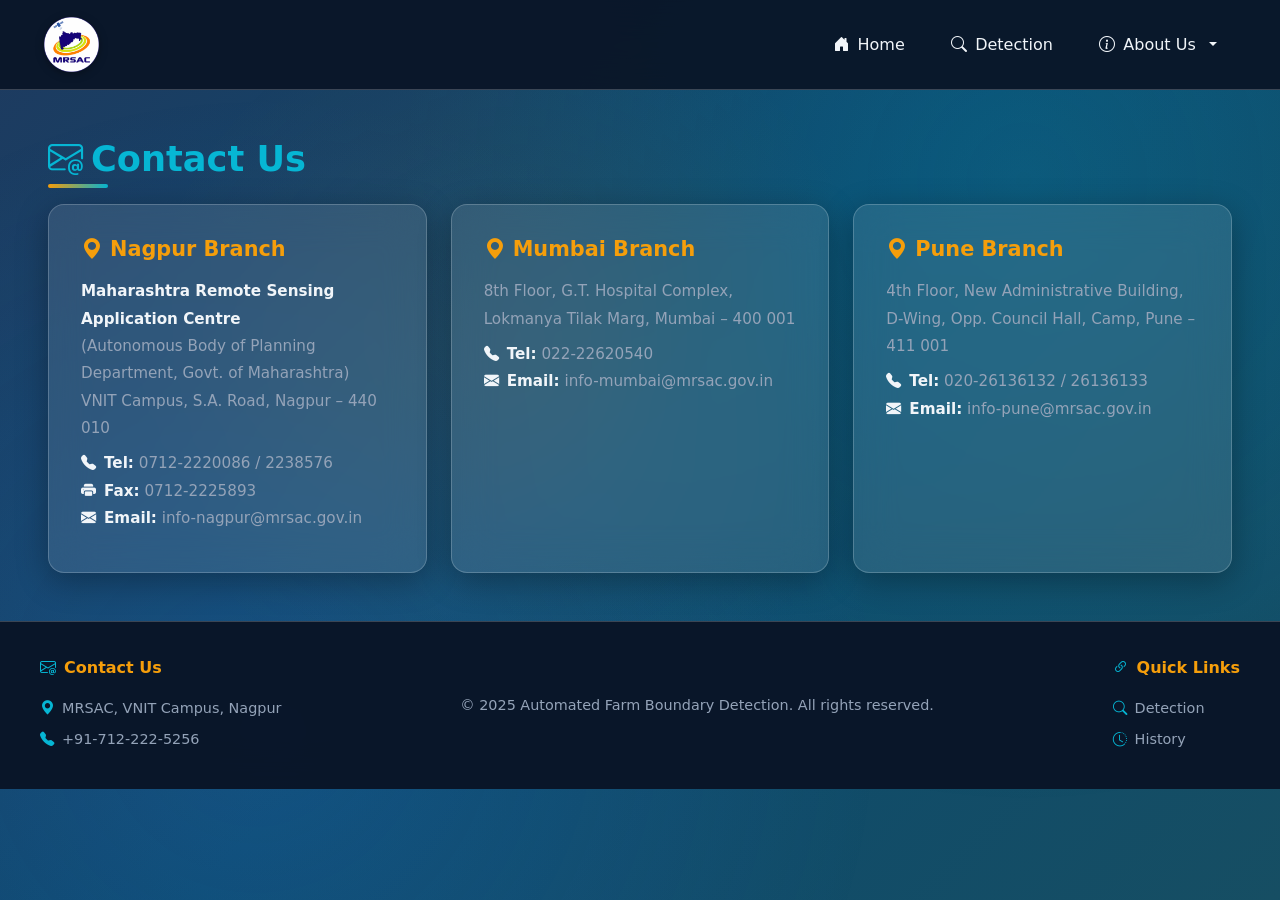
<file: app/frontend/contact.html>
<!DOCTYPE html>
<html lang="en">

<head>
  <meta charset="UTF-8" />
  <meta name="viewport" content="width=device-width, initial-scale=1.0" />
  <title>Contact Us - Automated Farm Boundary Detection</title>
  <link href="https://cdn.jsdelivr.net/npm/bootstrap@5.3.0-alpha1/dist/css/bootstrap.min.css" rel="stylesheet" />
  <link rel="stylesheet" href="https://cdn.jsdelivr.net/npm/bootstrap-icons@1.11.0/font/bootstrap-icons.css" />
  <link rel="stylesheet" href="css/styles.css" />
</head>

<body class="light-bg">
  <header>
    <nav class="navbar navbar-expand-lg">
      <div class="container-fluid">
        <a class="navbar-brand" href="index.html">
          <img src="Image/MRSAC_Logo.png" alt="MRSAC Logo" />
        </a>
        <button class="navbar-toggler" type="button" data-bs-toggle="collapse" data-bs-target="#navbarNav">
          <span class="navbar-toggler-icon"></span>
        </button>
        <div class="collapse navbar-collapse" id="navbarNav">
          <ul class="navbar-nav">
            <li class="nav-item">
              <a class="nav-link" href="index.html"><i class="bi bi-house-door-fill me-2"></i>Home</a>
            </li>
            <li class="nav-item">
              <a class="nav-link" href="home.html"><i class="bi bi-search me-2"></i>Detection</a>
            </li>
            <li class="nav-item dropdown">
              <a class="nav-link dropdown-toggle" href="#" id="aboutDropdown" role="button" data-bs-toggle="dropdown"
                aria-expanded="false">
                <i class="bi bi-info-circle me-2"></i>About Us
              </a>
              <ul class="dropdown-menu" aria-labelledby="aboutDropdown">
                <li>
                  <a class="dropdown-item" href="history.html"><i class="bi bi-clock-history me-2"></i>History</a>
                </li>
                <li>
                  <a class="dropdown-item" href="vision.html"><i class="bi bi-eye me-2"></i>Vision & Mission</a>
                </li>
                <li>
                  <a class="dropdown-item active" href="contact.html"><i class="bi bi-envelope me-2"></i>Contact Us</a>
                </li>
              </ul>
            </li>
          </ul>
        </div>
      </div>
    </nav>
  </header>

  <main class="content">
    <h2 class="text-center mb-4"><i class="bi bi-envelope-at me-2"></i>Contact Us</h2>
    <section class="row g-4">
      <div class="col-md-4">
        <div class="contact-box">
          <h3><i class="bi bi-geo-alt-fill me-2"></i>Nagpur Branch</h3>
          <p>
            <strong>Maharashtra Remote Sensing Application Centre</strong><br />
            (Autonomous Body of Planning Department, Govt. of Maharashtra)<br />
            VNIT Campus, S.A. Road, Nagpur – 440 010
          </p>
          <p>
            <strong><i class="bi bi-telephone-fill me-2"></i>Tel:</strong> 0712-2220086 / 2238576<br />
            <strong><i class="bi bi-printer-fill me-2"></i>Fax:</strong> 0712-2225893<br />
            <strong><i class="bi bi-envelope-fill me-2"></i>Email:</strong> info-nagpur@mrsac.gov.in
          </p>
        </div>
      </div>
      <div class="col-md-4">
        <div class="contact-box">
          <h3><i class="bi bi-geo-alt-fill me-2"></i>Mumbai Branch</h3>
          <p>
            8th Floor, G.T. Hospital Complex,<br />
            Lokmanya Tilak Marg, Mumbai – 400 001
          </p>
          <p>
            <strong><i class="bi bi-telephone-fill me-2"></i>Tel:</strong> 022-22620540<br />
            <strong><i class="bi bi-envelope-fill me-2"></i>Email:</strong> info-mumbai@mrsac.gov.in
          </p>
        </div>
      </div>
      <div class="col-md-4">
        <div class="contact-box">
          <h3><i class="bi bi-geo-alt-fill me-2"></i>Pune Branch</h3>
          <p>
            4th Floor, New Administrative Building,<br />
            D-Wing, Opp. Council Hall, Camp, Pune – 411 001
          </p>
          <p>
            <strong><i class="bi bi-telephone-fill me-2"></i>Tel:</strong> 020-26136132 / 26136133<br />
            <strong><i class="bi bi-envelope-fill me-2"></i>Email:</strong> info-pune@mrsac.gov.in
          </p>
        </div>
      </div>
    </section>
  </main>

  <footer>
    <div class="footer-content">
      <div class="footer-item">
        <h6><i class="bi bi-envelope-at me-2"></i>Contact Us</h6>
        <p><i class="bi bi-geo-alt-fill me-2"></i>MRSAC, VNIT Campus, Nagpur</p>
        <p><i class="bi bi-telephone-fill me-2"></i>+91-712-222-5256</p>
      </div>
      <div class="footer-item">
        <p>&copy; 2025 Automated Farm Boundary Detection. All rights reserved.</p>
      </div>
      <div class="footer-item">
        <h6><i class="bi bi-link-45deg me-2"></i>Quick Links</h6>
        <p><a href="home.html" class="text-decoration-none" style="color: var(--text-muted);"><i class="bi bi-search me-2"></i>Detection</a></p>
        <p><a href="history.html" class="text-decoration-none" style="color: var(--text-muted);"><i class="bi bi-clock-history me-2"></i>History</a></p>
      </div>
    </div>
  </footer>

  <script src="https://cdn.jsdelivr.net/npm/bootstrap@5.3.0-alpha1/dist/js/bootstrap.bundle.min.js"></script>
</body>

</html>
</file>
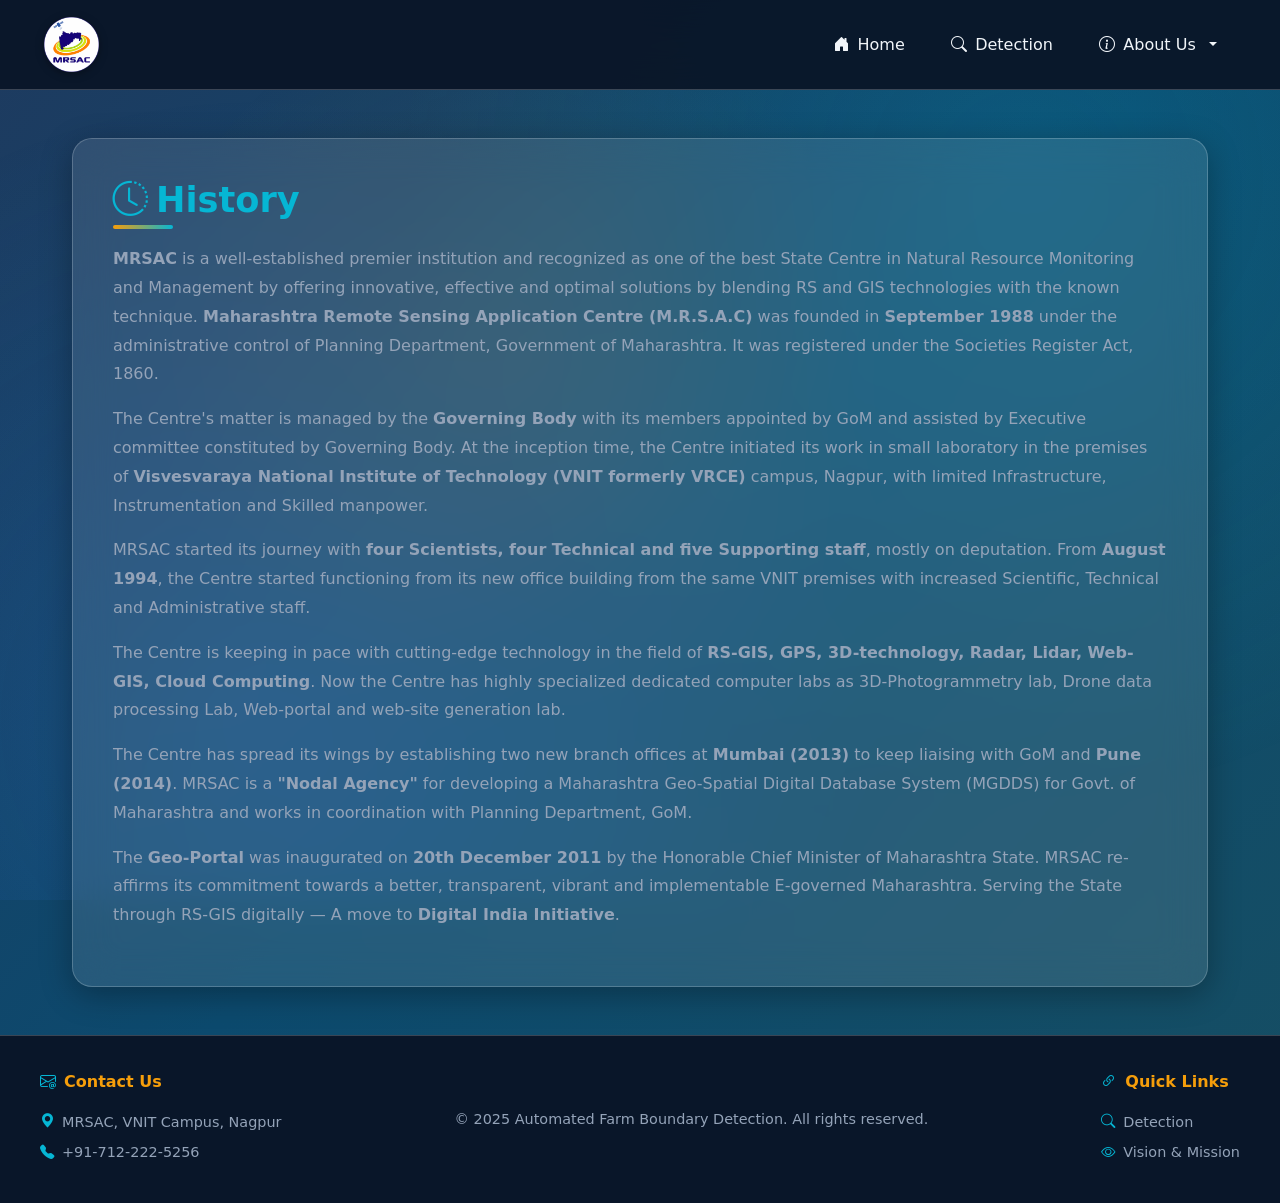
<file: app/frontend/history.html>
<!DOCTYPE html>
<html lang="en">

<head>
  <meta charset="UTF-8" />
  <meta name="viewport" content="width=device-width, initial-scale=1.0" />
  <title>History - Automated Farm Boundary Detection</title>
  <link href="https://cdn.jsdelivr.net/npm/bootstrap@5.3.0-alpha1/dist/css/bootstrap.min.css" rel="stylesheet" />
  <link rel="stylesheet" href="https://cdn.jsdelivr.net/npm/bootstrap-icons@1.11.0/font/bootstrap-icons.css" />
  <link rel="stylesheet" href="css/styles.css" />
</head>

<body class="light-bg">
  <header>
    <nav class="navbar navbar-expand-lg">
      <div class="container-fluid">
        <a class="navbar-brand" href="index.html">
          <img src="Image/MRSAC_Logo.png" alt="MRSAC Logo" />
        </a>
        <button class="navbar-toggler" type="button" data-bs-toggle="collapse" data-bs-target="#navbarNav">
          <span class="navbar-toggler-icon"></span>
        </button>
        <div class="collapse navbar-collapse" id="navbarNav">
          <ul class="navbar-nav">
            <li class="nav-item">
              <a class="nav-link" href="index.html"><i class="bi bi-house-door-fill me-2"></i>Home</a>
            </li>
            <li class="nav-item">
              <a class="nav-link" href="home.html"><i class="bi bi-search me-2"></i>Detection</a>
            </li>
            <li class="nav-item dropdown">
              <a class="nav-link dropdown-toggle" href="#" id="aboutDropdown" role="button" data-bs-toggle="dropdown"
                aria-expanded="false">
                <i class="bi bi-info-circle me-2"></i>About Us
              </a>
              <ul class="dropdown-menu" aria-labelledby="aboutDropdown">
                <li>
                  <a class="dropdown-item active" href="history.html"><i class="bi bi-clock-history me-2"></i>History</a>
                </li>
                <li>
                  <a class="dropdown-item" href="vision.html"><i class="bi bi-eye me-2"></i>Vision & Mission</a>
                </li>
                <li>
                  <a class="dropdown-item" href="contact.html"><i class="bi bi-envelope me-2"></i>Contact Us</a>
                </li>
              </ul>
            </li>
          </ul>
        </div>
      </div>
    </nav>
  </header>

  <main class="container content">
    <article>
      <h2><i class="bi bi-clock-history me-2"></i>History</h2>
      <p class="para">
        <strong>MRSAC</strong> is a well-established premier institution and recognized as one of
        the best State Centre in Natural Resource Monitoring and Management by
        offering innovative, effective and optimal solutions by blending RS and
        GIS technologies with the known technique. <strong>Maharashtra Remote Sensing
        Application Centre (M.R.S.A.C)</strong> was founded in <strong>September 1988</strong> under the
        administrative control of Planning Department, Government of
        Maharashtra. It was registered under the Societies Register Act, 1860.
      </p>
      <p class="para">
        The Centre's matter is managed by the <strong>Governing Body</strong> with its members
        appointed by GoM and assisted by Executive committee constituted by
        Governing Body. At the inception time, the Centre initiated its work in
        small laboratory in the premises of <strong>Visvesvaraya National Institute of
        Technology (VNIT formerly VRCE)</strong> campus, Nagpur, with limited
        Infrastructure, Instrumentation and Skilled manpower.
      </p>
      <p class="para">
        MRSAC started its journey with <strong>four Scientists, four Technical and five
        Supporting staff</strong>, mostly on deputation. From <strong>August 1994</strong>, the Centre
        started functioning from its new office building from the same VNIT
        premises with increased Scientific, Technical and Administrative staff.
      </p>
      <p class="para">
        The Centre is keeping in pace with cutting-edge technology in the field
        of <strong>RS-GIS, GPS, 3D-technology, Radar, Lidar, Web-GIS, Cloud Computing</strong>.
        Now the Centre has highly specialized dedicated computer labs as
        3D-Photogrammetry lab, Drone data processing Lab, Web-portal and web-site
        generation lab.
      </p>
      <p class="para">
        The Centre has spread its wings by establishing two new branch offices at
        <strong>Mumbai (2013)</strong> to keep liaising with GoM and <strong>Pune (2014)</strong>. MRSAC is a
        <strong>"Nodal Agency"</strong> for developing a Maharashtra Geo-Spatial Digital Database
        System (MGDDS) for Govt. of Maharashtra and works in coordination with
        Planning Department, GoM.
      </p>
      <p class="para">
        The <strong>Geo-Portal</strong> was inaugurated on <strong>20th December 2011</strong> by the Honorable
        Chief Minister of Maharashtra State. MRSAC re-affirms its commitment
        towards a better, transparent, vibrant and implementable E-governed
        Maharashtra. Serving the State through RS-GIS digitally — A move to
        <strong>Digital India Initiative</strong>.
      </p>
    </article>
  </main>

  <footer>
    <div class="footer-content">
      <div class="footer-item">
        <h6><i class="bi bi-envelope-at me-2"></i>Contact Us</h6>
        <p><i class="bi bi-geo-alt-fill me-2"></i>MRSAC, VNIT Campus, Nagpur</p>
        <p><i class="bi bi-telephone-fill me-2"></i>+91-712-222-5256</p>
      </div>
      <div class="footer-item">
        <p>&copy; 2025 Automated Farm Boundary Detection. All rights reserved.</p>
      </div>
      <div class="footer-item">
        <h6><i class="bi bi-link-45deg me-2"></i>Quick Links</h6>
        <p><a href="home.html" class="text-decoration-none" style="color: var(--text-muted);"><i class="bi bi-search me-2"></i>Detection</a></p>
        <p><a href="vision.html" class="text-decoration-none" style="color: var(--text-muted);"><i class="bi bi-eye me-2"></i>Vision & Mission</a></p>
      </div>
    </div>
  </footer>

  <script src="https://cdn.jsdelivr.net/npm/bootstrap@5.3.0-alpha1/dist/js/bootstrap.bundle.min.js"></script>
</body>

</html>
</file>
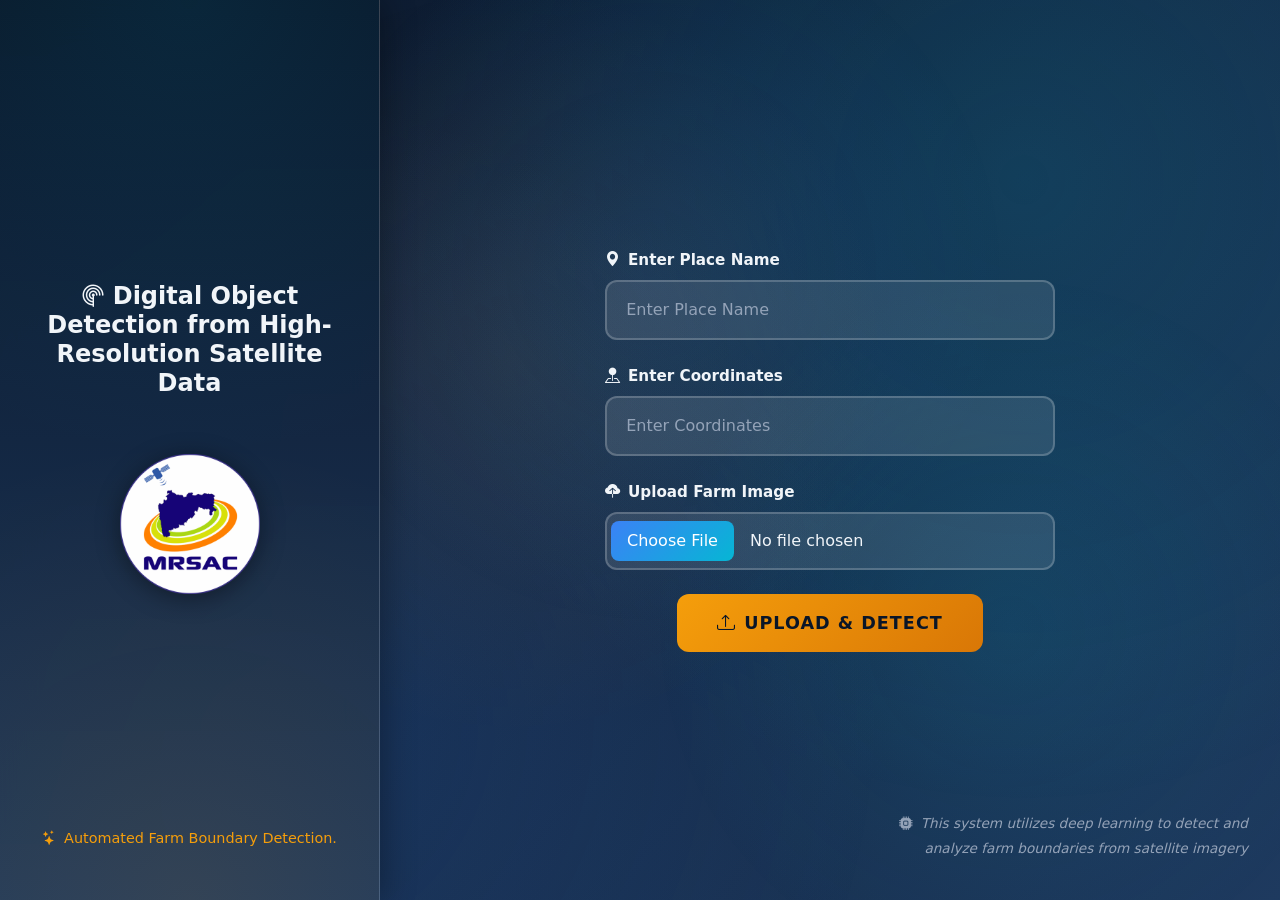
<file: app/frontend/home.html>
<!DOCTYPE html>
<html lang="en">

<head>
  <meta charset="UTF-8" />
  <meta name="viewport" content="width=device-width, initial-scale=1.0" />
  <title>Detection - Automated Farm Boundary</title>
  <link href="https://cdn.jsdelivr.net/npm/bootstrap@5.3.0-alpha1/dist/css/bootstrap.min.css" rel="stylesheet" />
  <link rel="stylesheet" href="https://cdn.jsdelivr.net/npm/bootstrap-icons@1.11.0/font/bootstrap-icons.css" />
  <link rel="stylesheet" href="css/styles.css" />
</head>

<body class="detection-page">
  <aside class="sidebar">
    <h2><i class="bi bi-radar me-2"></i>Digital Object Detection from High-Resolution Satellite Data</h2>
    <img src="Image/MRSAC_Logo.png" alt="MRSAC Logo" />
    <p class="description"><i class="bi bi-stars me-2"></i>Automated Farm Boundary Detection.</p>
  </aside>

  <main class="content">
    <div class="form-group">
      <label for="placeName"><i class="bi bi-geo-alt-fill me-2"></i>Enter Place Name</label>
      <input type="text" class="form-control" id="placeName" placeholder="Enter Place Name" />
    </div>
    <div class="form-group">
      <label for="coordinates"><i class="bi bi-pin-map-fill me-2"></i>Enter Coordinates</label>
      <input type="text" class="form-control" id="coordinates" placeholder="Enter Coordinates" />
    </div>
    <div class="form-group">
      <label for="imageUpload"><i class="bi bi-cloud-upload-fill me-2"></i>Upload Farm Image</label>
      <input type="file" class="form-control" id="imageUpload" accept="image/*" />
    </div>
    <button class="btn btn-upload" onclick="uploadImage()">
      <i class="bi bi-upload me-2"></i>Upload & Detect
    </button>
    <p class="watermark-text">
      <i class="bi bi-cpu-fill me-2"></i>This system utilizes deep learning to detect and analyze farm boundaries
      from satellite imagery
    </p>
  </main>

  <script src="./script.js"></script>
  <script src="https://cdn.jsdelivr.net/npm/bootstrap@5.3.0-alpha1/dist/js/bootstrap.bundle.min.js"></script>
</body>

</html>
</file>
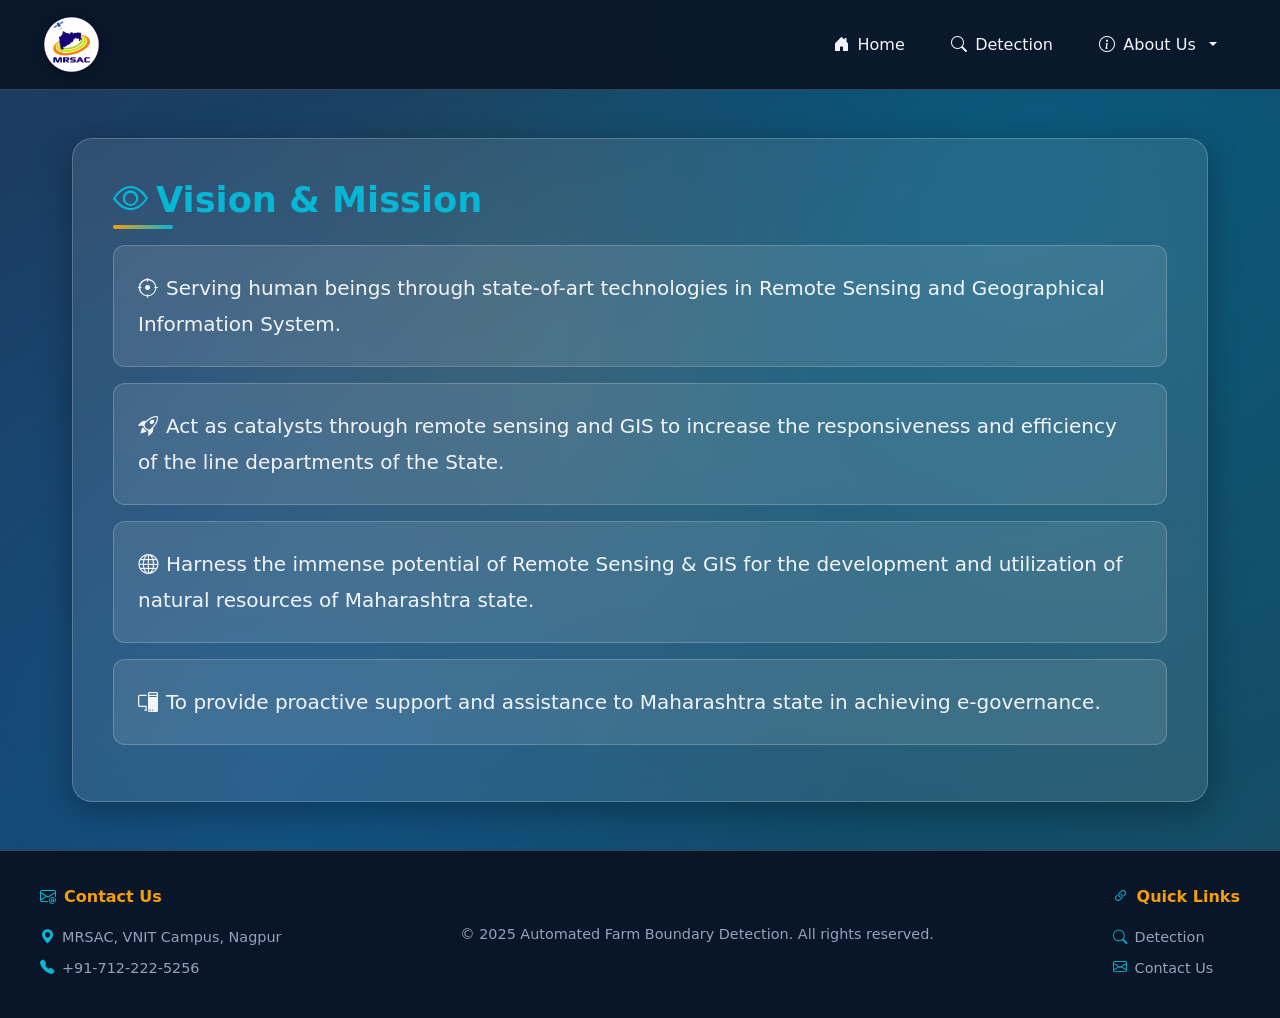
<file: app/frontend/vision.html>
<!DOCTYPE html>
<html lang="en">

<head>
  <meta charset="UTF-8" />
  <meta name="viewport" content="width=device-width, initial-scale=1.0" />
  <title>Vision & Mission - Automated Farm Boundary Detection</title>
  <link href="https://cdn.jsdelivr.net/npm/bootstrap@5.3.0-alpha1/dist/css/bootstrap.min.css" rel="stylesheet" />
  <link rel="stylesheet" href="https://cdn.jsdelivr.net/npm/bootstrap-icons@1.11.0/font/bootstrap-icons.css" />
  <link rel="stylesheet" href="css/styles.css" />
</head>

<body class="light-bg">
  <header>
    <nav class="navbar navbar-expand-lg">
      <div class="container-fluid">
        <a class="navbar-brand" href="index.html">
          <img src="Image/MRSAC_Logo.png" alt="MRSAC Logo" />
        </a>
        <button class="navbar-toggler" type="button" data-bs-toggle="collapse" data-bs-target="#navbarNav">
          <span class="navbar-toggler-icon"></span>
        </button>
        <div class="collapse navbar-collapse" id="navbarNav">
          <ul class="navbar-nav">
            <li class="nav-item">
              <a class="nav-link" href="index.html"><i class="bi bi-house-door-fill me-2"></i>Home</a>
            </li>
            <li class="nav-item">
              <a class="nav-link" href="home.html"><i class="bi bi-search me-2"></i>Detection</a>
            </li>
            <li class="nav-item dropdown">
              <a class="nav-link dropdown-toggle" href="#" id="aboutDropdown" role="button" data-bs-toggle="dropdown"
                aria-expanded="false">
                <i class="bi bi-info-circle me-2"></i>About Us
              </a>
              <ul class="dropdown-menu" aria-labelledby="aboutDropdown">
                <li>
                  <a class="dropdown-item" href="history.html"><i class="bi bi-clock-history me-2"></i>History</a>
                </li>
                <li>
                  <a class="dropdown-item active" href="vision.html"><i class="bi bi-eye me-2"></i>Vision & Mission</a>
                </li>
                <li>
                  <a class="dropdown-item" href="contact.html"><i class="bi bi-envelope me-2"></i>Contact Us</a>
                </li>
              </ul>
            </li>
          </ul>
        </div>
      </div>
    </nav>
  </header>

  <main class="container content">
    <article>
      <h2><i class="bi bi-eye me-2"></i>Vision & Mission</h2>
      <ul class="list-unstyled">
        <li class="mb-3">
          <h5><i class="bi bi-crosshair me-2"></i>Serving human beings through state-of-art technologies in Remote
            Sensing and Geographical Information System.</h5>
        </li>
        <li class="mb-3">
          <h5><i class="bi bi-rocket-takeoff me-2"></i>Act as catalysts through remote sensing and GIS to increase the
            responsiveness and efficiency of the line departments of the State.</h5>
        </li>
        <li class="mb-3">
          <h5><i class="bi bi-globe me-2"></i>Harness the immense potential of Remote Sensing & GIS for the
            development and utilization of natural resources of Maharashtra
            state.</h5>
        </li>
        <li class="mb-3">
          <h5><i class="bi bi-pc-display me-2"></i>To provide proactive support and assistance to Maharashtra state in
            achieving e-governance.</h5>
        </li>
      </ul>
    </article>
  </main>

  <footer>
    <div class="footer-content">
      <div class="footer-item">
        <h6><i class="bi bi-envelope-at me-2"></i>Contact Us</h6>
        <p><i class="bi bi-geo-alt-fill me-2"></i>MRSAC, VNIT Campus, Nagpur</p>
        <p><i class="bi bi-telephone-fill me-2"></i>+91-712-222-5256</p>
      </div>
      <div class="footer-item">
        <p>&copy; 2025 Automated Farm Boundary Detection. All rights reserved.</p>
      </div>
      <div class="footer-item">
        <h6><i class="bi bi-link-45deg me-2"></i>Quick Links</h6>
        <p><a href="home.html" class="text-decoration-none" style="color: var(--text-muted);"><i class="bi bi-search me-2"></i>Detection</a></p>
        <p><a href="contact.html" class="text-decoration-none" style="color: var(--text-muted);"><i class="bi bi-envelope me-2"></i>Contact Us</a></p>
      </div>
    </div>
  </footer>

  <script src="https://cdn.jsdelivr.net/npm/bootstrap@5.3.0-alpha1/dist/js/bootstrap.bundle.min.js"></script>
</body>

</html>
</file>
<file: app/frontend/css/styles.css>
/* ============================================
   MRSAC Farm Boundary Detection - Modern Theme
   ============================================ */

/* ========== CSS Variables ========== */
:root {
  --primary-dark: #0a1628;
  --primary-blue: #1e3a5f;
  --accent-blue: #3b82f6;
  --accent-cyan: #06b6d4;
  --accent-gold: #f59e0b;
  --accent-green: #10b981;
  --text-light: #f1f5f9;
  --text-muted: #94a3b8;
  --glass-bg: rgba(255, 255, 255, 0.1);
  --glass-border: rgba(255, 255, 255, 0.2);
  --card-shadow: 0 8px 32px rgba(0, 0, 0, 0.3);
  --transition: all 0.3s cubic-bezier(0.4, 0, 0.2, 1);
}

/* ========== Base Styles ========== */
* {
  margin: 0;
  padding: 0;
  box-sizing: border-box;
}

html {
  scroll-behavior: smooth;
}

body {
  font-family: 'Segoe UI', system-ui, -apple-system, sans-serif;
  background: linear-gradient(135deg, var(--primary-dark) 0%, var(--primary-blue) 50%, #0c4a6e 100%);
  color: var(--text-light);
  min-height: 100vh;
  line-height: 1.6;
}

body.light-bg {
  background: linear-gradient(135deg, #1e3a5f 0%, #0c4a6e 50%, #164e63 100%);
}

body.detection-page {
  background: linear-gradient(135deg, var(--primary-dark) 0%, var(--primary-blue) 100%);
  min-height: 100vh;
  display: flex;
  flex-direction: row;
}

/* ========== Animated Background ========== */
body::before {
  content: '';
  position: fixed;
  top: 0;
  left: 0;
  width: 100%;
  height: 100%;
  background: 
    radial-gradient(circle at 20% 80%, rgba(59, 130, 246, 0.15) 0%, transparent 50%),
    radial-gradient(circle at 80% 20%, rgba(6, 182, 212, 0.15) 0%, transparent 50%),
    radial-gradient(circle at 40% 40%, rgba(245, 158, 11, 0.08) 0%, transparent 40%);
  pointer-events: none;
  z-index: 0;
}

/* ========== Navbar ========== */
.navbar {
  background: rgba(10, 22, 40, 0.95);
  backdrop-filter: blur(20px);
  -webkit-backdrop-filter: blur(20px);
  border-bottom: 1px solid var(--glass-border);
  padding: 0.75rem 2rem;
  position: sticky;
  top: 0;
  z-index: 1050;
  transition: var(--transition);
}

.navbar:hover {
  background: rgba(10, 22, 40, 0.98);
}

.navbar-brand img {
  height: 55px;
  filter: drop-shadow(0 2px 4px rgba(0, 0, 0, 0.3));
  transition: var(--transition);
}

.navbar-brand img:hover {
  transform: scale(1.05);
}

.navbar-nav {
  margin-left: auto;
  gap: 0.5rem;
}

.nav-link {
  color: var(--text-light) !important;
  font-weight: 500;
  font-size: 1rem;
  padding: 0.6rem 1.2rem !important;
  border-radius: 8px;
  transition: var(--transition);
  position: relative;
  overflow: hidden;
}

.nav-link::before {
  content: '';
  position: absolute;
  bottom: 0;
  left: 50%;
  width: 0;
  height: 2px;
  background: linear-gradient(90deg, var(--accent-cyan), var(--accent-blue));
  transition: var(--transition);
  transform: translateX(-50%);
}

.nav-link:hover::before {
  width: 80%;
}

.nav-link:hover {
  color: var(--accent-cyan) !important;
  background: var(--glass-bg);
}

.nav-link.active {
  background: linear-gradient(135deg, var(--accent-blue), var(--accent-cyan)) !important;
  color: white !important;
}

/* ========== Dropdown ========== */
.dropdown-menu {
  background: rgba(10, 22, 40, 0.98);
  backdrop-filter: blur(20px);
  border: 1px solid var(--glass-border);
  border-radius: 12px;
  padding: 0.5rem;
  margin-top: 0.5rem;
  box-shadow: var(--card-shadow);
  animation: slideDown 0.3s ease;
}

@keyframes slideDown {
  from {
    opacity: 0;
    transform: translateY(-10px);
  }
  to {
    opacity: 1;
    transform: translateY(0);
  }
}

.dropdown-item {
  color: var(--text-light) !important;
  padding: 0.7rem 1.2rem;
  border-radius: 8px;
  font-weight: 500;
  transition: var(--transition);
}

.dropdown-item:hover,
.dropdown-item:focus {
  background: linear-gradient(135deg, var(--accent-blue), var(--accent-cyan));
  color: white !important;
  transform: translateX(5px);
}

.dropdown-item.active {
  background: linear-gradient(135deg, var(--accent-gold), #d97706);
}

.navbar .dropdown-toggle::after {
  margin-left: 0.5rem;
  transition: var(--transition);
}

.nav-item.dropdown:hover .dropdown-toggle::after {
  transform: rotate(180deg);
}

/* ========== Typography ========== */
h1 {
  font-size: clamp(2rem, 5vw, 3rem);
  font-weight: 700;
  background: linear-gradient(135deg, var(--accent-gold), #fbbf24, var(--accent-cyan));
  -webkit-background-clip: text;
  -webkit-text-fill-color: transparent;
  background-clip: text;
  margin-bottom: 1.5rem;
  line-height: 1.2;
}

h2 {
  font-size: clamp(1.5rem, 4vw, 2.2rem);
  font-weight: 700;
  color: var(--accent-cyan);
  margin-bottom: 1.5rem;
  position: relative;
  display: inline-block;
}

h2::after {
  content: '';
  position: absolute;
  bottom: -8px;
  left: 0;
  width: 60px;
  height: 4px;
  background: linear-gradient(90deg, var(--accent-gold), var(--accent-cyan));
  border-radius: 2px;
}

h3 {
  font-size: 1.4rem;
  color: var(--accent-blue);
  font-weight: 600;
  margin-bottom: 1rem;
}

h5, h6 {
  color: var(--text-muted);
  font-weight: 400;
  line-height: 1.8;
  margin-top: 0;
}

p, .para {
  color: var(--text-muted);
  line-height: 1.8;
  margin-bottom: 1rem;
}

/* ========== Glass Cards ========== */
.glass-card {
  background: var(--glass-bg);
  backdrop-filter: blur(20px);
  -webkit-backdrop-filter: blur(20px);
  border: 1px solid var(--glass-border);
  border-radius: 20px;
  padding: 2rem;
  box-shadow: var(--card-shadow);
  transition: var(--transition);
}

.glass-card:hover {
  transform: translateY(-5px);
  box-shadow: 0 12px 40px rgba(0, 0, 0, 0.4);
  border-color: var(--accent-cyan);
}

/* ========== Main Content ========== */
main.container {
  position: relative;
  z-index: 1;
  padding: 3rem 2rem;
  max-width: 1200px;
  margin: 0 auto;
}

.content {
  padding: 3rem;
  position: relative;
  z-index: 1;
}

article {
  background: var(--glass-bg);
  backdrop-filter: blur(20px);
  border: 1px solid var(--glass-border);
  border-radius: 20px;
  padding: 2.5rem;
  box-shadow: var(--card-shadow);
}

/* ========== Image Carousel ========== */
.carousel {
  border-radius: 20px;
  overflow: hidden;
  box-shadow: var(--card-shadow);
  border: 2px solid var(--glass-border);
}

.carousel-item img {
  height: 450px;
  object-fit: cover;
  filter: brightness(0.85);
  transition: var(--transition);
}

.carousel-item.active img {
  filter: brightness(1);
}

.image-border {
  border: none !important;
  border-radius: 0 !important;
}

.carousel-control-prev-icon,
.carousel-control-next-icon {
  background-color: var(--accent-blue);
  border-radius: 50%;
  padding: 1.5rem;
  transition: var(--transition);
}

.carousel-control-prev:hover .carousel-control-prev-icon,
.carousel-control-next:hover .carousel-control-next-icon {
  background-color: var(--accent-cyan);
  transform: scale(1.1);
}

/* ========== Detection Page - Sidebar ========== */
.sidebar {
  width: 380px;
  min-width: 380px;
  background: linear-gradient(180deg, rgba(10, 22, 40, 0.98) 0%, rgba(30, 58, 95, 0.95) 100%);
  backdrop-filter: blur(20px);
  padding: 3rem 2rem;
  display: flex;
  flex-direction: column;
  align-items: center;
  justify-content: center;
  min-height: 100vh;
  border-right: 1px solid var(--glass-border);
  position: relative;
  box-shadow: 4px 0 30px rgba(0, 0, 0, 0.3);
}

.sidebar::before {
  content: '';
  position: absolute;
  top: 0;
  left: 0;
  right: 0;
  bottom: 0;
  background: 
    radial-gradient(circle at 50% 0%, rgba(6, 182, 212, 0.1) 0%, transparent 50%),
    radial-gradient(circle at 50% 100%, rgba(245, 158, 11, 0.1) 0%, transparent 50%);
  pointer-events: none;
}

.sidebar h2 {
  color: var(--text-light);
  text-align: center;
  font-size: 1.5rem;
  margin-bottom: 2rem;
  position: relative;
  z-index: 1;
}

.sidebar h2::after {
  display: none;
}

.sidebar img {
  width: 140px;
  margin: 1.5rem 0;
  filter: drop-shadow(0 4px 12px rgba(0, 0, 0, 0.4));
  transition: var(--transition);
  position: relative;
  z-index: 1;
}

.sidebar img:hover {
  transform: scale(1.05) rotate(2deg);
}

.description {
  position: absolute;
  bottom: 2rem;
  text-align: center;
  font-size: 0.9rem;
  color: var(--accent-gold);
  font-weight: 500;
  z-index: 1;
}

/* ========== Detection Page - Form Area ========== */
.detection-page .content {
  flex: 1;
  display: flex;
  flex-direction: column;
  align-items: center;
  justify-content: center;
  padding: 3rem;
  position: relative;
  overflow: hidden;
}

.detection-page .content::before {
  content: '';
  position: absolute;
  top: 0;
  left: 0;
  right: 0;
  bottom: 0;
  background: 
    radial-gradient(circle at 30% 30%, rgba(59, 130, 246, 0.1) 0%, transparent 40%),
    radial-gradient(circle at 70% 70%, rgba(6, 182, 212, 0.1) 0%, transparent 40%);
  pointer-events: none;
}

/* ========== Forms ========== */
.form-group {
  width: 100%;
  max-width: 450px;
  margin-bottom: 1.5rem;
  position: relative;
  z-index: 1;
}

.form-group label {
  display: block;
  color: var(--text-light);
  font-weight: 600;
  margin-bottom: 0.5rem;
  font-size: 0.95rem;
  text-shadow: none;
}

.form-control {
  width: 100%;
  padding: 1rem 1.2rem;
  font-size: 1rem;
  background: rgba(255, 255, 255, 0.1);
  border: 2px solid var(--glass-border);
  border-radius: 12px;
  color: var(--text-light);
  transition: var(--transition);
  text-align: left;
}

.form-control::placeholder {
  color: var(--text-muted);
}

.form-control:focus {
  outline: none;
  border-color: var(--accent-cyan);
  background: rgba(255, 255, 255, 0.15);
  box-shadow: 0 0 0 4px rgba(6, 182, 212, 0.2);
}

.form-control[type="file"] {
  padding: 0.8rem 1rem;
}

.form-control[type="file"]::file-selector-button {
  background: linear-gradient(135deg, var(--accent-blue), var(--accent-cyan));
  color: white;
  border: none;
  padding: 0.5rem 1rem;
  border-radius: 8px;
  margin-right: 1rem;
  cursor: pointer;
  font-weight: 500;
  transition: var(--transition);
}

.form-control[type="file"]::file-selector-button:hover {
  background: linear-gradient(135deg, var(--accent-cyan), var(--accent-blue));
}

/* ========== Buttons ========== */
.btn-upload {
  background: linear-gradient(135deg, var(--accent-gold), #d97706);
  color: var(--primary-dark);
  font-weight: 700;
  font-size: 1.1rem;
  padding: 1rem 2.5rem;
  border: none;
  border-radius: 12px;
  cursor: pointer;
  transition: var(--transition);
  position: relative;
  overflow: hidden;
  z-index: 1;
  text-transform: uppercase;
  letter-spacing: 1px;
}

.btn-upload::before {
  content: '';
  position: absolute;
  top: 0;
  left: -100%;
  width: 100%;
  height: 100%;
  background: linear-gradient(90deg, transparent, rgba(255, 255, 255, 0.3), transparent);
  transition: 0.5s;
}

.btn-upload:hover::before {
  left: 100%;
}

.btn-upload:hover {
  transform: translateY(-3px);
  box-shadow: 0 8px 25px rgba(245, 158, 11, 0.4);
}

.btn-upload:active {
  transform: translateY(-1px);
}

/* ========== Watermark ========== */
.watermark-text {
  position: absolute;
  bottom: 1.5rem;
  right: 2rem;
  font-size: 0.85rem;
  color: var(--text-muted);
  font-style: italic;
  max-width: 350px;
  text-align: right;
  z-index: 1;
}

/* ========== Contact Page ========== */
.contact-box {
  background: var(--glass-bg) !important;
  backdrop-filter: blur(20px);
  border: 1px solid var(--glass-border);
  padding: 2rem;
  border-radius: 16px;
  box-shadow: var(--card-shadow);
  transition: var(--transition);
  height: 100%;
}

.contact-box:hover {
  transform: translateY(-8px);
  border-color: var(--accent-cyan);
  box-shadow: 0 12px 40px rgba(6, 182, 212, 0.2);
}

.contact-box h3 {
  color: var(--accent-gold);
  font-size: 1.3rem;
  margin-bottom: 1rem;
}

.contact-box p {
  color: var(--text-muted);
  margin-bottom: 0.5rem;
  font-size: 0.95rem;
}

.contact-box strong {
  color: var(--text-light);
}

/* ========== Vision Page List ========== */
.list-unstyled li {
  background: var(--glass-bg);
  border: 1px solid var(--glass-border);
  border-radius: 12px;
  padding: 1.5rem;
  margin-bottom: 1rem;
  transition: var(--transition);
}

.list-unstyled li:hover {
  transform: translateX(10px);
  border-color: var(--accent-cyan);
  background: rgba(6, 182, 212, 0.1);
}

.list-unstyled li h5 {
  color: var(--text-light);
  margin: 0;
  font-weight: 500;
}

/* ========== Footer ========== */
footer {
  background: rgba(10, 22, 40, 0.98);
  backdrop-filter: blur(20px);
  border-top: 1px solid var(--glass-border);
  padding: 2rem;
  position: relative;
  z-index: 1;
}

.footer-content {
  max-width: 1200px;
  margin: 0 auto;
  display: flex;
  justify-content: space-between;
  align-items: center;
  flex-wrap: wrap;
  gap: 2rem;
}

.footer-item {
  text-align: left;
}

.footer-item h6 {
  color: var(--accent-gold);
  font-weight: 700;
  margin-bottom: 0.8rem;
  font-size: 1rem;
}

.footer-item p {
  color: var(--text-muted);
  margin: 0.3rem 0;
  font-size: 0.9rem;
}

.footer-item i {
  color: var(--accent-cyan);
  margin-right: 0.5rem;
}

/* ========== Loading Spinner ========== */
.spinner {
  width: 60px;
  height: 60px;
  border: 4px solid rgba(255, 255, 255, 0.1);
  border-top: 4px solid var(--accent-cyan);
  border-right: 4px solid var(--accent-gold);
  border-radius: 50%;
  animation: spin 1s linear infinite;
}

@keyframes spin {
  0% { transform: rotate(0deg); }
  100% { transform: rotate(360deg); }
}

/* ========== Result Popup Styles ========== */
#popup-overlay {
  backdrop-filter: blur(8px) !important;
  -webkit-backdrop-filter: blur(8px) !important;
}

#image-popup {
  background: linear-gradient(135deg, rgba(10, 22, 40, 0.98), rgba(30, 58, 95, 0.98)) !important;
  border: 1px solid var(--glass-border) !important;
  border-radius: 20px !important;
  padding: 2rem !important;
  max-width: 800px !important;
}

#image-popup img {
  border-radius: 12px !important;
  border: 2px solid var(--glass-border) !important;
}

#image-popup button {
  border-radius: 10px !important;
  font-weight: 600 !important;
  padding: 0.8rem 1.5rem !important;
  transition: var(--transition) !important;
}

#image-popup button:hover {
  transform: translateY(-2px) !important;
}

/* ========== Responsive Design ========== */
@media (max-width: 992px) {
  .sidebar {
    width: 100%;
    min-width: 100%;
    min-height: auto;
    padding: 2rem;
    border-right: none;
    border-bottom: 1px solid var(--glass-border);
  }
  
  body.detection-page {
    flex-direction: column;
  }
  
  .detection-page .content {
    padding: 2rem;
  }
  
  .form-group {
    max-width: 100%;
  }
}

@media (max-width: 768px) {
  .navbar {
    padding: 0.5rem 1rem;
  }
  
  .navbar-brand img {
    height: 45px;
  }
  
  main.container {
    padding: 2rem 1rem;
  }
  
  .content {
    padding: 1.5rem;
  }
  
  article {
    padding: 1.5rem;
  }
  
  .carousel-item img {
    height: 250px;
  }
  
  .footer-content {
    flex-direction: column;
    text-align: center;
  }
  
  .footer-item {
    text-align: center;
  }
  
  h2::after {
    left: 50%;
    transform: translateX(-50%);
  }
}

/* ========== Scrollbar ========== */
::-webkit-scrollbar {
  width: 10px;
}

::-webkit-scrollbar-track {
  background: var(--primary-dark);
}

::-webkit-scrollbar-thumb {
  background: linear-gradient(180deg, var(--accent-blue), var(--accent-cyan));
  border-radius: 5px;
}

::-webkit-scrollbar-thumb:hover {
  background: linear-gradient(180deg, var(--accent-cyan), var(--accent-blue));
}

/* ========== Selection ========== */
::selection {
  background: var(--accent-cyan);
  color: var(--primary-dark);
}
</file>
